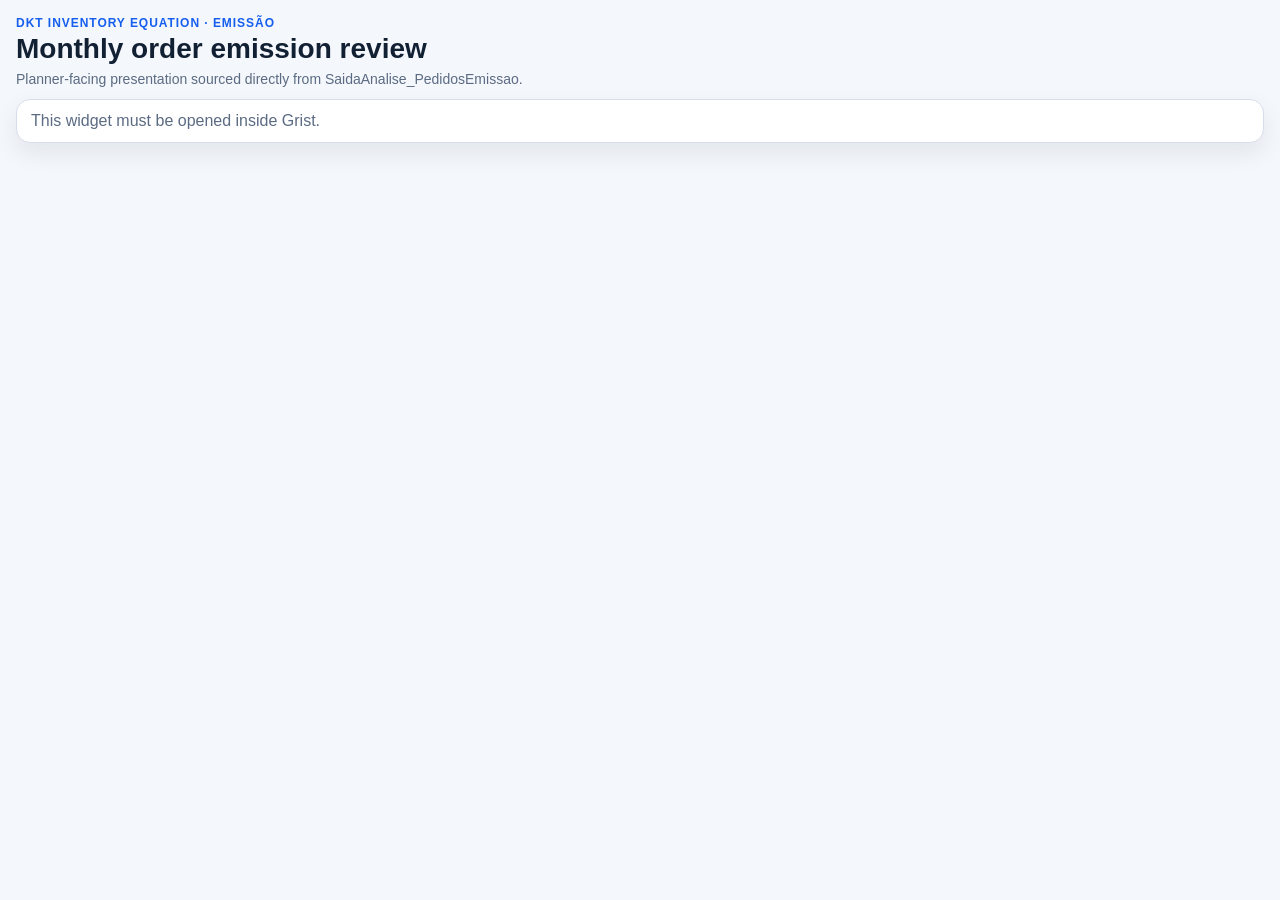
<file: dkt-summary-v1/index.html>
<!DOCTYPE html>
<html lang="en">
  <head>
    <meta charset="utf-8" />
    <meta name="viewport" content="width=device-width, initial-scale=1" />
    <title>DKT Summary Widget</title>
    <link rel="stylesheet" href="./styles.css?v=20260501g" />
    <script src="https://docs.getgrist.com/grist-plugin-api.js"></script>
  </head>
  <body>
    <main class="app-shell">
      <header class="app-header">
        <div>
          <p id="mode-kicker" class="kicker">DKT inventory equation</p>
          <h1 id="page-title">Monthly summary</h1>
          <p id="page-subtitle" class="subtitle">Waiting for Grist data.</p>
        </div>
        <div id="summary-pill" class="summary-pill" hidden></div>
      </header>

      <section id="status" class="status-card">Waiting for Grist data.</section>

      <section id="matrix-shell" class="matrix-shell" hidden>
        <div class="matrix-scroll">
          <table id="summary-table" class="summary-table"></table>
        </div>
      </section>
    </main>

    <script type="module" src="./app.js?v=20260501e"></script>
  </body>
</html>
</file>
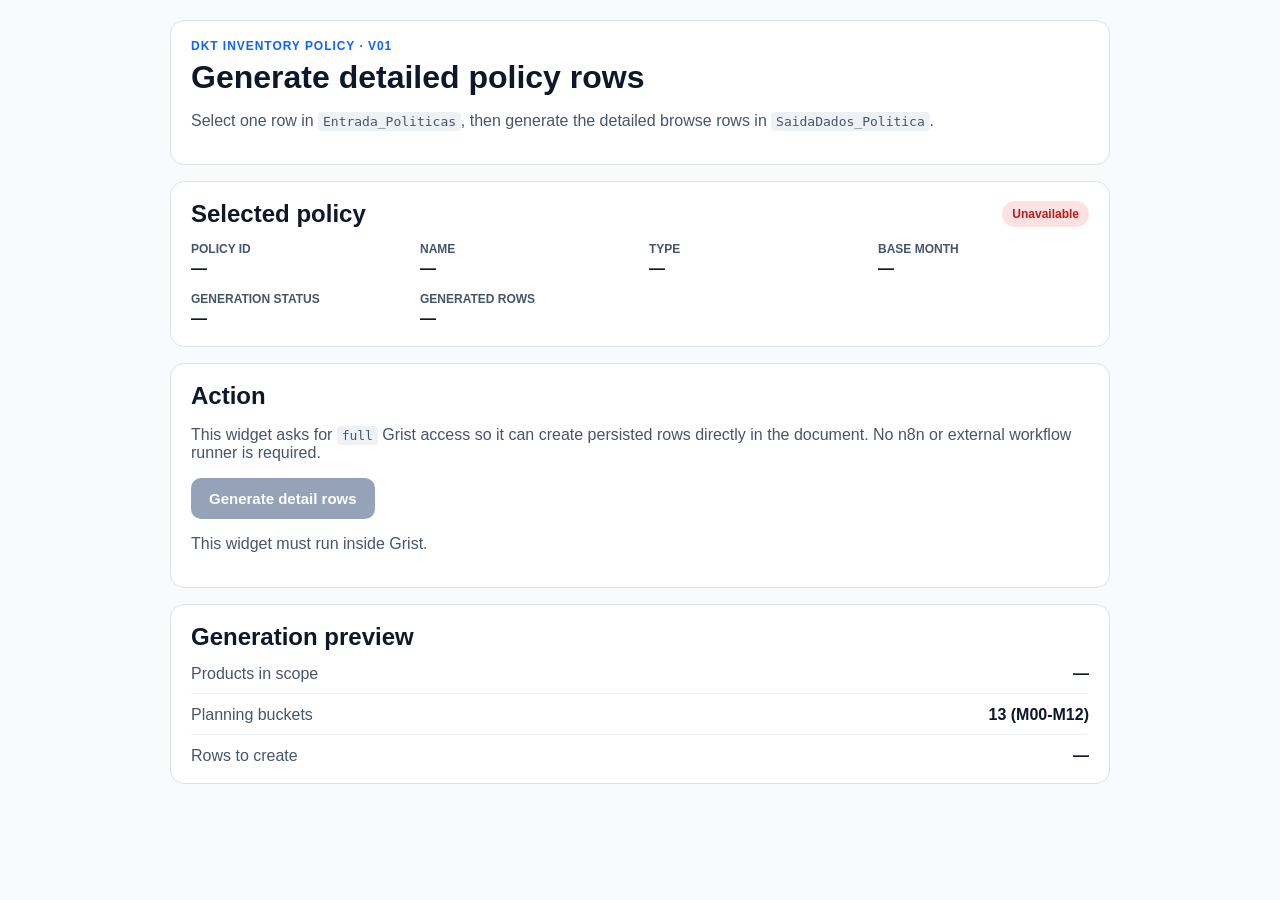
<file: inventory-policy-generator/index.html>
<!doctype html>
<html lang="en">
  <head>
    <meta charset="utf-8" />
    <meta name="viewport" content="width=device-width, initial-scale=1" />
    <title>Inventory policy generator</title>
    <link rel="stylesheet" href="./styles.css" />
    <script src="https://docs.getgrist.com/grist-plugin-api.js"></script>
  </head>
  <body>
    <main class="app-shell">
      <header class="hero">
        <p class="eyebrow">DKT inventory policy · V01</p>
        <h1>Generate detailed policy rows</h1>
        <p class="subtitle">
          Select one row in <code>Entrada_Politicas</code>, then generate the detailed browse rows in
          <code>SaidaDados_Politica</code>.
        </p>
      </header>

      <section class="panel policy-panel">
        <div class="panel-head">
          <h2>Selected policy</h2>
          <span id="status-badge" class="badge badge-idle">Idle</span>
        </div>
        <dl id="policy-details" class="policy-details">
          <div><dt>Policy id</dt><dd id="policy-id">—</dd></div>
          <div><dt>Name</dt><dd id="policy-name">—</dd></div>
          <div><dt>Type</dt><dd id="policy-type">—</dd></div>
          <div><dt>Base month</dt><dd id="policy-month">—</dd></div>
          <div><dt>Generation status</dt><dd id="policy-generation-status">—</dd></div>
          <div><dt>Generated rows</dt><dd id="policy-generated-rows">—</dd></div>
        </dl>
      </section>

      <section class="panel action-panel">
        <div class="panel-head">
          <h2>Action</h2>
        </div>
        <p class="action-copy">
          This widget asks for <code>full</code> Grist access so it can create persisted rows directly in the document.
          No n8n or external workflow runner is required.
        </p>
        <button id="generate-button" class="primary-button" type="button" disabled>
          Generate detail rows
        </button>
        <p id="status-text" class="status-text">Waiting for a selected policy row.</p>
      </section>

      <section class="panel preview-panel">
        <div class="panel-head">
          <h2>Generation preview</h2>
        </div>
        <ul class="preview-list">
          <li><span>Products in scope</span><strong id="preview-products">—</strong></li>
          <li><span>Planning buckets</span><strong id="preview-buckets">13 (M00-M12)</strong></li>
          <li><span>Rows to create</span><strong id="preview-rows">—</strong></li>
        </ul>
      </section>
    </main>

    <script src="./app.js"></script>
  </body>
</html>
</file>
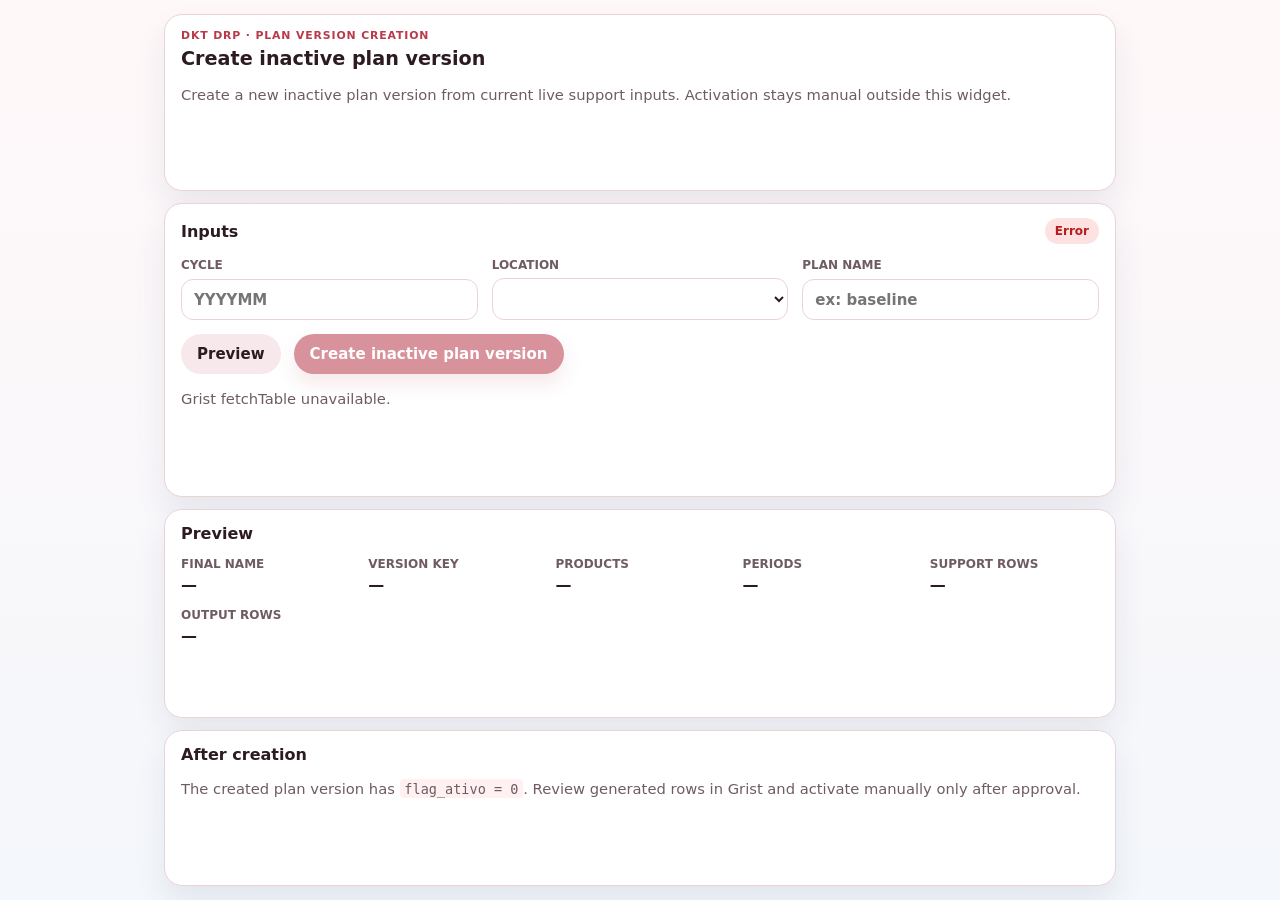
<file: plan-version-generator/index.html>
<!doctype html>
<html lang="en">
  <head>
    <meta charset="utf-8" />
    <meta name="viewport" content="width=device-width, initial-scale=1" />
    <title>Plan version generator</title>
    <link rel="stylesheet" href="./styles.css" />
    <script src="https://docs.getgrist.com/grist-plugin-api.js"></script>
  </head>
  <body>
    <main class="app-shell">
      <header class="hero">
        <p class="eyebrow">DKT DRP · Plan version creation</p>
        <h1>Create inactive plan version</h1>
        <p class="subtitle">Create a new inactive plan version from current live support inputs. Activation stays manual outside this widget.</p>
      </header>

      <section class="panel">
        <div class="panel-head"><h2>Inputs</h2><span id="status-badge" class="badge badge-idle">Idle</span></div>
        <div class="form-grid">
          <label>Cycle <input id="cycle-input" placeholder="YYYYMM" maxlength="6" /></label>
          <label>Location <select id="location-select"></select></label>
          <label>Plan name <input id="name-input" placeholder="ex: baseline" /></label>
        </div>
        <button id="preview-button" class="secondary-button" type="button">Preview</button>
        <button id="create-button" class="primary-button" type="button" disabled>Create inactive plan version</button>
        <p id="status-text" class="status-text">Loading Grist tables…</p>
      </section>

      <section class="panel" id="resume-panel" hidden>
        <div class="panel-head"><h2>Resume interrupted generation</h2></div>
        <p class="status-text" id="resume-text">No interrupted plan versions found.</p>
        <button id="resume-button" class="primary-button" type="button">Resume generation</button>
      </section>

      <section class="panel">
        <div class="panel-head"><h2>Preview</h2></div>
        <dl class="details">
          <div><dt>Final name</dt><dd id="final-name">—</dd></div>
          <div><dt>Version key</dt><dd id="version-key">—</dd></div>
          <div><dt>Products</dt><dd id="product-count">—</dd></div>
          <div><dt>Periods</dt><dd id="period-count">—</dd></div>
          <div><dt>Support rows</dt><dd id="support-count">—</dd></div>
          <div><dt>Output rows</dt><dd id="output-count">—</dd></div>
        </dl>
      </section>

      <section class="panel note-panel">
        <h2>After creation</h2>
        <p>The created plan version has <code>flag_ativo = 0</code>. Review generated rows in Grist and activate manually only after approval.</p>
      </section>
    </main>
    <script src="./app.js"></script>
  </body>
</html>
</file>
<file: dkt-summary-v1/styles.css>
:root {
  color-scheme: light dark;
  --bg: #f4f7fb;
  --surface: #ffffff;
  --surface-alt: #eef4fb;
  --border: #d7deea;
  --text: #122033;
  --muted: #5b6b83;
  --accent: #155eef;
  --accent-soft: #dbe8ff;
  --accent-strong: #12317a;
  --success: #067647;
  --warning: #b54708;
  --shadow: 0 10px 24px rgba(18, 32, 51, 0.08);
  --sticky-left-1: 0px;
  --sticky-left-2: 118px;
  --sticky-left-3: 548px;
}

* {
  box-sizing: border-box;
}

html,
body {
  margin: 0;
  min-height: 100%;
  font-family: Inter, -apple-system, BlinkMacSystemFont, "Segoe UI", sans-serif;
  background: var(--bg);
  color: var(--text);
}

body.mode-recebimento {
  --accent: #0f766e;
  --accent-soft: #d9f5f2;
  --accent-strong: #115e59;
}

body.is-resizing-columns,
body.is-resizing-columns * {
  cursor: col-resize !important;
  user-select: none !important;
}

.app-shell {
  padding: 16px;
  display: flex;
  flex-direction: column;
  gap: 12px;
}

.app-header {
  display: flex;
  align-items: flex-start;
  justify-content: space-between;
  gap: 16px;
}

.kicker {
  margin: 0 0 4px;
  font-size: 12px;
  font-weight: 700;
  letter-spacing: 0.08em;
  text-transform: uppercase;
  color: var(--accent);
}

h1 {
  margin: 0;
  font-size: 28px;
  line-height: 1.1;
}

.subtitle {
  margin: 6px 0 0;
  color: var(--muted);
  font-size: 14px;
}

.summary-pill,
.status-card {
  border: 1px solid var(--border);
  background: var(--surface);
  box-shadow: var(--shadow);
  border-radius: 14px;
}

.summary-pill {
  padding: 10px 14px;
  font-size: 13px;
  font-weight: 700;
  color: var(--accent-strong);
  background: linear-gradient(180deg, var(--accent-soft), var(--surface));
  white-space: nowrap;
}

.status-card {
  padding: 12px 14px;
  color: var(--muted);
}

.matrix-shell {
  border: 1px solid var(--border);
  background: var(--surface);
  box-shadow: var(--shadow);
  border-radius: 18px;
  overflow: hidden;
}

.matrix-scroll {
  overflow: auto;
  max-height: calc(100vh - 180px);
}

.summary-table {
  width: max-content;
  min-width: 100%;
  border-collapse: separate;
  border-spacing: 0;
}

.summary-table th,
.summary-table td {
  padding: 10px 12px;
  border-right: 1px solid var(--border);
  border-bottom: 1px solid var(--border);
  white-space: nowrap;
  overflow: hidden;
  text-overflow: ellipsis;
  background: var(--surface);
  font-size: 13px;
}

.summary-table thead th {
  position: sticky;
  top: 0;
  z-index: 6;
  background: linear-gradient(180deg, var(--surface-alt), var(--surface));
  color: var(--accent-strong);
  text-transform: uppercase;
  letter-spacing: 0.04em;
  font-size: 11px;
  vertical-align: bottom;
  overflow: visible;
}

.summary-table th .header-label {
  display: block;
  overflow: hidden;
  text-overflow: ellipsis;
  padding-right: 14px;
}

.summary-table th .month-code {
  display: block;
}

.summary-table thead th .month-label {
  display: block;
  font-size: 12px;
  letter-spacing: 0;
  text-transform: none;
  color: var(--text);
  margin-top: 2px;
}

.resize-handle {
  position: absolute;
  top: 0;
  right: 0;
  width: 12px;
  height: 100%;
  border: 0;
  padding: 0;
  margin: 0;
  background: transparent;
  cursor: col-resize;
}

.resize-handle::after {
  content: '';
  position: absolute;
  top: 20%;
  right: 5px;
  width: 2px;
  height: 60%;
  border-radius: 999px;
  background: rgba(21, 94, 239, 0.18);
  transition: background 120ms ease;
}

.summary-table thead th:hover .resize-handle::after,
body.is-resizing-columns .resize-handle::after {
  background: rgba(21, 94, 239, 0.48);
}

.summary-table tbody tr {
  --row-bg: var(--surface);
}

.summary-table tbody tr:nth-child(even) {
  --row-bg: #fbfcfe;
}

.summary-table tbody tr:hover {
  --row-bg: #f4f8ff;
}

.summary-table tbody td {
  background: var(--row-bg);
}

.summary-table td.numeric,
.summary-table th.numeric {
  text-align: right;
  font-variant-numeric: tabular-nums;
}

.summary-table .sticky-1,
.summary-table .sticky-2,
.summary-table .sticky-3 {
  position: sticky;
  background: var(--surface);
}

.summary-table .sticky-1 {
  left: var(--sticky-left-1);
  z-index: 5;
}

.summary-table .sticky-2 {
  left: var(--sticky-left-2);
  z-index: 4;
}

.summary-table .sticky-3 {
  left: var(--sticky-left-3);
  z-index: 3;
  box-shadow: 10px 0 16px rgba(18, 32, 51, 0.08);
}

.summary-table thead .sticky-1,
.summary-table thead .sticky-2,
.summary-table thead .sticky-3 {
  z-index: 7;
}

.summary-table tbody .sticky-1,
.summary-table tbody .sticky-2,
.summary-table tbody .sticky-3 {
  background: var(--row-bg);
}

.summary-table .month-col {
  min-width: 84px;
}

.summary-table tr.total-row {
  --row-bg: linear-gradient(180deg, var(--accent-soft), #ffffff);
}

.summary-table tr.total-row td {
  position: sticky;
  bottom: 0;
  z-index: 5;
  background: var(--row-bg);
  font-weight: 700;
  box-shadow: inset 0 1px 0 rgba(0, 0, 0, 0.04);
}

.summary-table tr.total-row td.sticky-1,
.summary-table tr.total-row td.sticky-2,
.summary-table tr.total-row td.sticky-3 {
  z-index: 8;
}

.summary-table .flag-cell.flag-ok {
  color: var(--success);
  font-weight: 700;
}

.summary-table .flag-cell.flag-warn {
  color: var(--warning);
  font-weight: 700;
}

.summary-table .muted {
  color: var(--muted);
}

@media (max-width: 900px) {
  .app-shell {
    padding: 10px;
  }

  h1 {
    font-size: 22px;
  }

  .summary-table th,
  .summary-table td {
    padding: 8px 10px;
  }
}
</file>
<file: inventory-policy-generator/styles.css>
:root {
  color-scheme: light;
  font-family: Arial, sans-serif;
  --bg: #f8fafc;
  --panel: #ffffff;
  --border: #dbe2ea;
  --text: #0f172a;
  --muted: #475569;
  --primary: #0f62fe;
  --primary-dark: #0b4ccc;
  --ok: #166534;
  --warn: #92400e;
  --err: #b91c1c;
}

* {
  box-sizing: border-box;
}

body {
  margin: 0;
  background: var(--bg);
  color: var(--text);
}

code {
  background: #eef2f7;
  border-radius: 4px;
  padding: 0.1rem 0.3rem;
}

.app-shell {
  display: grid;
  gap: 16px;
  max-width: 980px;
  margin: 0 auto;
  padding: 20px;
}

.hero,
.panel {
  background: var(--panel);
  border: 1px solid var(--border);
  border-radius: 14px;
  padding: 18px 20px;
}

.eyebrow {
  margin: 0 0 6px;
  color: var(--primary);
  font-size: 12px;
  font-weight: 700;
  text-transform: uppercase;
  letter-spacing: 0.08em;
}

.hero h1,
.panel h2 {
  margin: 0;
}

.subtitle,
.action-copy,
.status-text {
  color: var(--muted);
}

.panel-head {
  display: flex;
  align-items: center;
  justify-content: space-between;
  gap: 12px;
  margin-bottom: 14px;
}

.badge {
  border-radius: 999px;
  font-size: 12px;
  font-weight: 700;
  padding: 6px 10px;
}

.badge-idle {
  background: #e2e8f0;
  color: #334155;
}

.badge-running {
  background: #dbeafe;
  color: #1d4ed8;
}

.badge-success {
  background: #dcfce7;
  color: var(--ok);
}

.badge-error {
  background: #fee2e2;
  color: var(--err);
}

.policy-details {
  display: grid;
  grid-template-columns: repeat(auto-fit, minmax(180px, 1fr));
  gap: 14px 18px;
  margin: 0;
}

.policy-details div {
  min-width: 0;
}

.policy-details dt {
  color: var(--muted);
  font-size: 12px;
  font-weight: 700;
  margin-bottom: 4px;
  text-transform: uppercase;
}

.policy-details dd {
  margin: 0;
  font-weight: 600;
  word-break: break-word;
}

.primary-button {
  appearance: none;
  border: none;
  border-radius: 10px;
  background: var(--primary);
  color: #fff;
  cursor: pointer;
  font-size: 15px;
  font-weight: 700;
  padding: 12px 18px;
}

.primary-button:hover:not(:disabled) {
  background: var(--primary-dark);
}

.primary-button:disabled {
  background: #94a3b8;
  cursor: not-allowed;
}

.preview-list {
  list-style: none;
  display: grid;
  gap: 12px;
  margin: 0;
  padding: 0;
}

.preview-list li {
  display: flex;
  justify-content: space-between;
  gap: 16px;
  border-bottom: 1px solid #edf2f7;
  padding-bottom: 10px;
}

.preview-list li:last-child {
  border-bottom: 0;
  padding-bottom: 0;
}

.preview-list span {
  color: var(--muted);
}

.preview-list strong {
  font-weight: 700;
}
</file>
<file: plan-version-generator/styles.css>
:root{
  color-scheme:light;
  font-family:Inter,ui-sans-serif,system-ui,-apple-system,BlinkMacSystemFont,"Segoe UI",sans-serif;
  --bg:#f4f7fb;
  --panel:#ffffff;
  --border:#ead2d7;
  --text:#2d1b22;
  --muted:#6f5c63;
  --primary:#b83a4b;
  --primary-dark:#8f2434;
  --primary-soft:rgba(184,58,75,.11);
  --ok:#18804b;
  --warn:#b35c00;
  --err:#b91c1c;
  --shadow:0 16px 32px rgba(15,44,76,.08);
}
*{box-sizing:border-box}
body{margin:0;background:linear-gradient(180deg,#fff8f9 0%,var(--bg) 100%);color:var(--text)}
code{background:#fff0f2;border-radius:4px;font-family:"SFMono-Regular",ui-monospace,Menlo,monospace;font-size:.92em;padding:.1rem .3rem}
.app-shell{display:grid;gap:12px;max-width:980px;margin:0 auto;min-height:100vh;padding:14px}
.hero,.panel{background:var(--panel);border:1px solid var(--border);border-radius:18px;box-shadow:var(--shadow);padding:14px 16px}
.eyebrow{margin:0 0 6px;color:var(--primary);font-size:.68rem;font-weight:700;text-transform:uppercase;letter-spacing:.08em}
.hero h1,.panel h2{margin:0}.hero h1{font-size:1.2rem;line-height:1.15}.panel h2{font-size:1rem}
.subtitle,.status-text,.note-panel p{color:var(--muted);line-height:1.3;font-size:.92rem}
.panel-head{display:flex;align-items:center;justify-content:space-between;gap:12px;margin-bottom:14px}
.badge{border-radius:999px;font-size:12px;font-weight:700;padding:6px 10px}
.badge-idle{background:#f7e7ea;color:var(--muted)}
.badge-running{background:#fff3d6;color:var(--warn)}
.badge-success{background:#dcfce7;color:var(--ok)}
.badge-error{background:#fee2e2;color:var(--err)}
.form-grid{display:grid;grid-template-columns:repeat(auto-fit,minmax(180px,1fr));gap:14px;margin-bottom:14px}
label{display:grid;gap:6px;color:var(--muted);font-size:12px;font-weight:700;text-transform:uppercase}
input,select{background:#fff;border:1px solid var(--border);border-radius:12px;color:var(--text);font:inherit;font-size:15px;padding:10px 12px;text-transform:none}
input:focus,select:focus{border-color:var(--primary);box-shadow:0 0 0 3px var(--primary-soft);outline:none}
button{border:0;border-radius:999px;cursor:pointer;font:inherit;font-size:15px;font-weight:700;margin-right:8px;padding:11px 16px;transition:background .18s ease,color .18s ease,box-shadow .18s ease,transform .18s ease}
button:hover:not(:disabled){transform:translateY(-1px)}
.primary-button{background:var(--primary);box-shadow:0 10px 18px rgba(184,58,75,.2);color:#fff}
.primary-button:hover:not(:disabled){background:var(--primary-dark)}
.secondary-button{background:var(--primary-soft);color:var(--text)}
button:disabled{cursor:not-allowed;opacity:.55;transform:none}
.details{display:grid;grid-template-columns:repeat(auto-fit,minmax(160px,1fr));gap:14px 18px;margin:0}
.details dt{color:var(--muted);font-size:12px;font-weight:700;margin-bottom:4px;text-transform:uppercase}
.details dd{font-size:16px;font-weight:700;margin:0;overflow-wrap:anywhere}
.status-text{min-height:1.4em}
</file>
